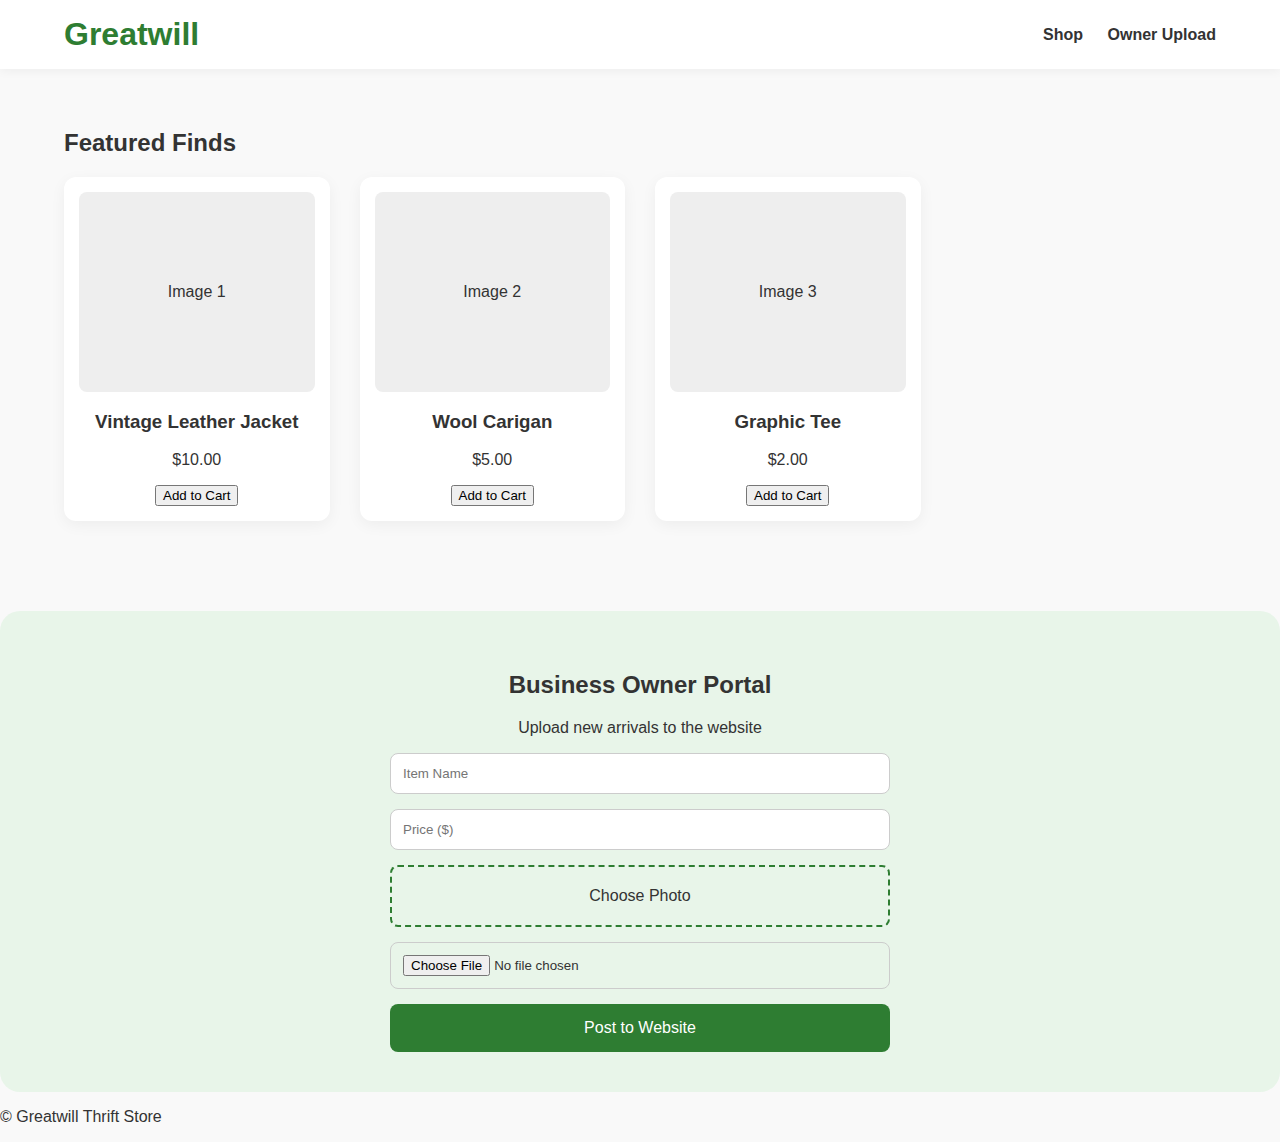
<file: index.html>
<!DOCTYPE html>
<html lang="en">
<head>
    <meta charset="UTF-8">
    <meta name="viewport" content="width=device-width, initial-scale=1.0">
    <title>Greatwill | Simple Thrifting</title>
    <link rel="stylesheet" href="style.css">
</head>
<body>

    <header>
        <h1>Greatwill</h1>
        <nav>
            <a href="#shop">Shop</a>
            <a href="#admin">Owner Upload</a>
        </nav>
    </header>

    <section id="shop" class="container">
        <h2>Featured Finds</h2>
        <div class="product-grid">
            <div class="product-card">
                <div class="img-placeholder">Image 1</div>
                <h3>Vintage Leather Jacket</h3>
                <p>$10.00</p>
                <button>Add to Cart</button>
            </div>
            <div class="product-card">
                <div class="img-placeholder">Image 2</div>
                <h3>Wool Carigan</h3>
                <p>$5.00</p>
                <button>Add to Cart</button>
            </div>
            <div class="product-card">
                <div class="img-placeholder">Image 3</div>
                <h3>Graphic Tee</h3>
                <p>$2.00</p>
                <button>Add to Cart</button>
            </div>
        </div>
    </section>

    <section id="admin" class="container admin-section">
        <div class="upload-box">
            <h2>Business Owner Portal</h2>
            <p>Upload new arrivals to the website</p>
            <form id="uploadForm">
                <input type="text" placeholder="Item Name" required>
                <input type="number" placeholder="Price ($)" required>
                <label for="file-upload" class="custom-file-upload">Choose Photo</label>
                <input id="file-upload" type="file" accept="image/*">
                <button type="submit" class="submit-btn">Post to Website</button>
            </form>
        </div>
    </section>

    <footer>
        <p>&copy; Greatwill Thrift Store</p>
    </footer>

</body>
</html>
</file>
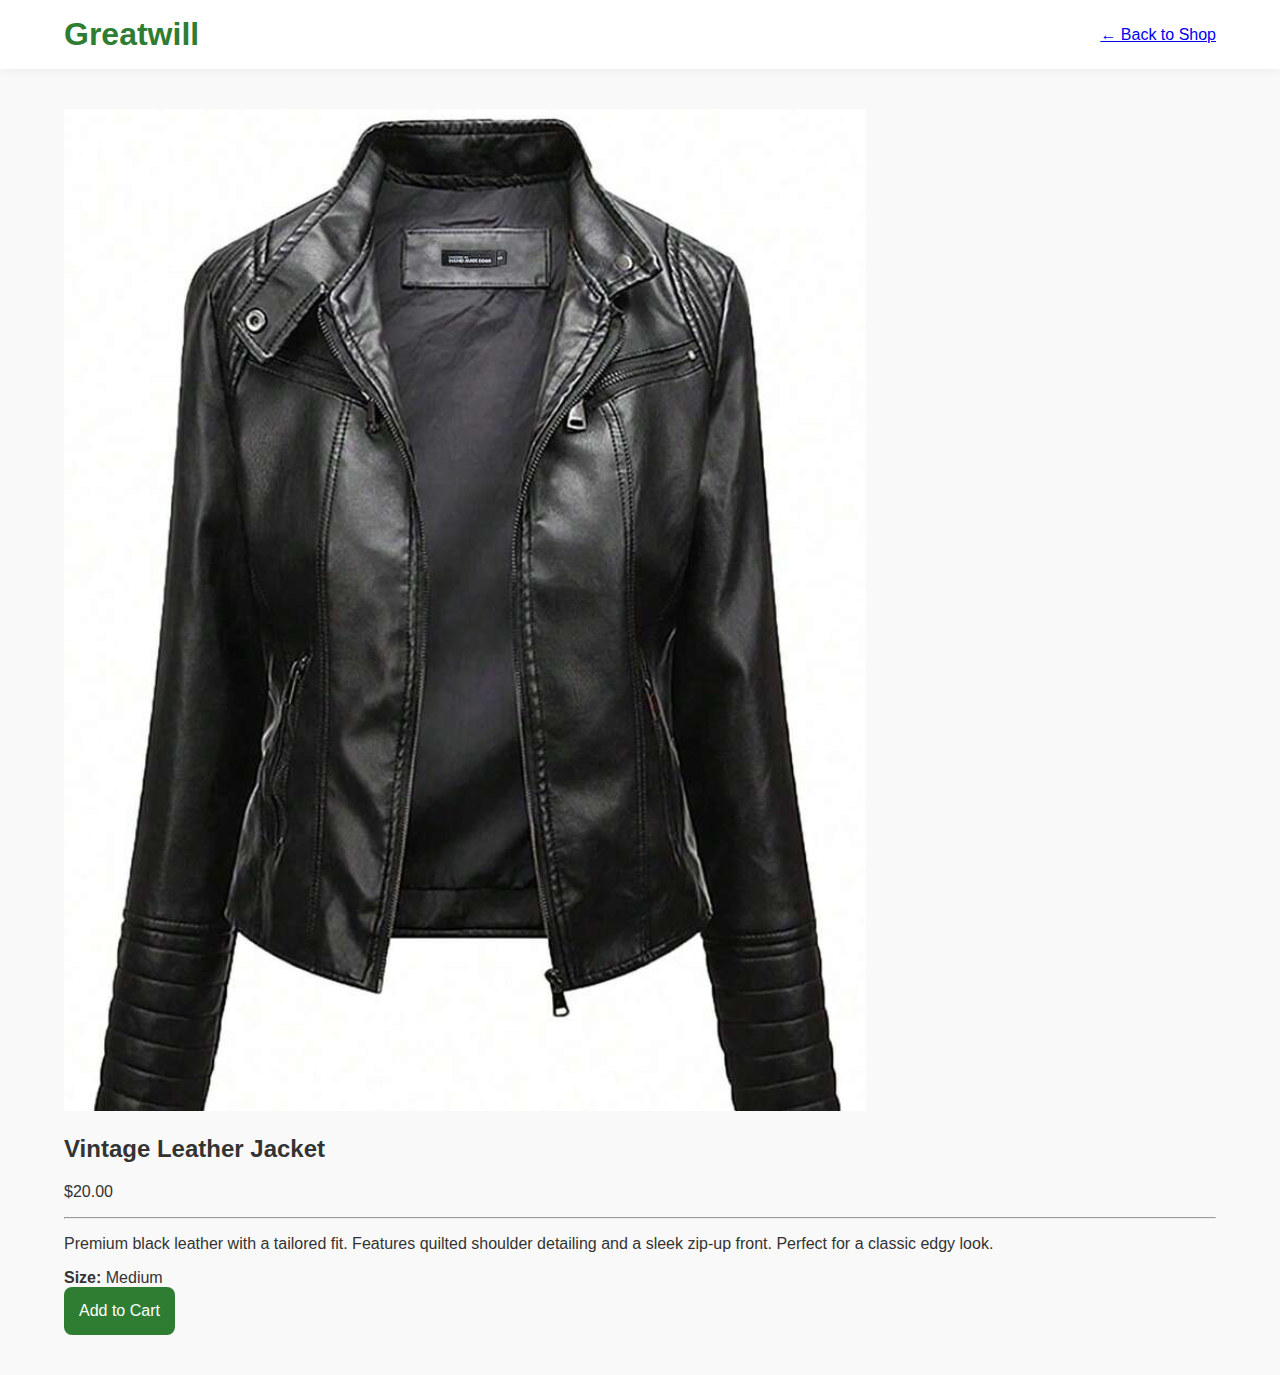
<file: leather-jacket.html>
<!DOCTYPE html>
<html lang="en">
<head>
    <meta charset="UTF-8">
    <link rel="stylesheet" href="style.css">
    <title>Vintage Leather Jacket | Greatwill</title>
</head>
<body>
    <header>
        <h1>Greatwill</h1>
        <a href="index.html" class="back-link">← Back to Shop</a>
    </header>

    <main class="container">
        <div class="detail-grid">
            <img src="images/vintageleather.png" alt="Leather Jacket" class="large-img">
            <div class="details">
                <h2>Vintage Leather Jacket</h2>
                <p class="price">$20.00</p>
                <hr>
                <p class="description">
                    Premium black leather with a tailored fit. Features quilted shoulder 
                    detailing and a sleek zip-up front. Perfect for a classic edgy look.
                </p>
                <div class="size-selector">
                    <strong>Size:</strong> Medium
                </div>
                <button class="submit-btn">Add to Cart</button>
            </div>
        </div>
    </main>
</body>
</html>
</file>
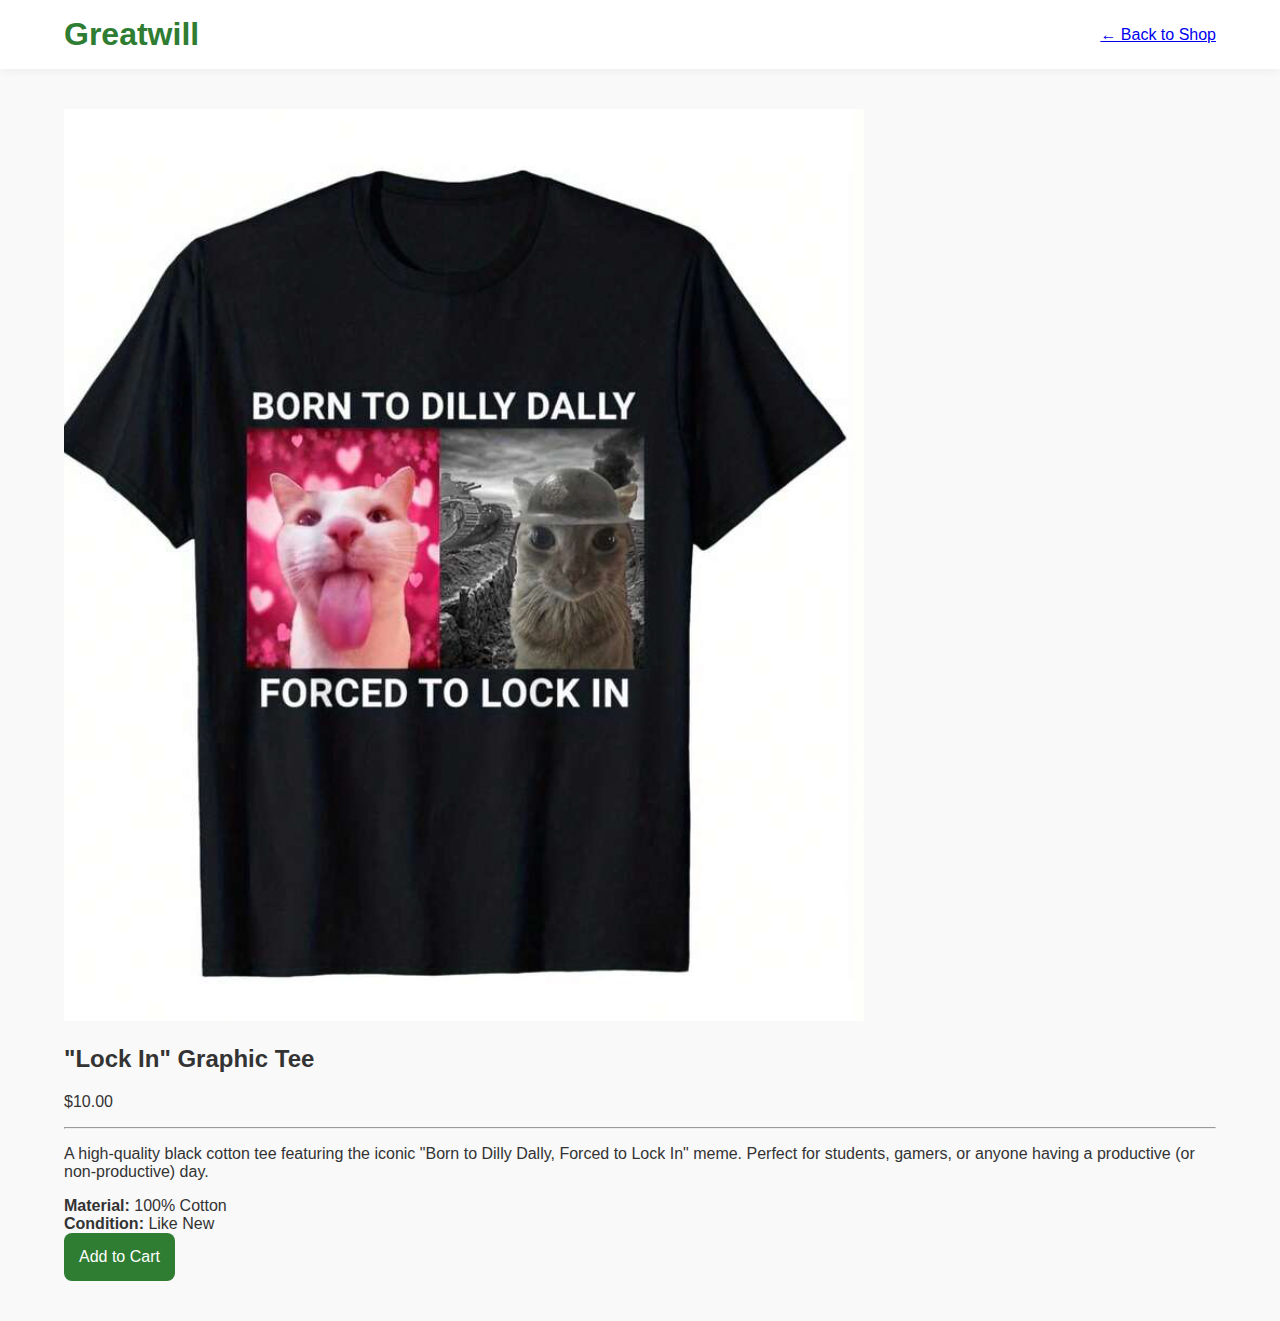
<file: lock-in-tee.html>
<!DOCTYPE html>
<html lang="en">
<head>
    <meta charset="UTF-8">
    <link rel="stylesheet" href="style.css">
    <title>"Lock In" Graphic Tee | Greatwill</title>
</head>
<body>
    <header>
        <h1>Greatwill</h1>
        <a href="index.html" class="back-link">← Back to Shop</a>
    </header>

    <main class="container">
        <div class="detail-grid">
            <img src="images/lockin.png" alt="Lock In Tee" class="large-img">
            <div class="details">
                <h2>"Lock In" Graphic Tee</h2>
                <p class="price">$10.00</p>
                <hr>
                <p class="description">
                    A high-quality black cotton tee featuring the iconic "Born to Dilly Dally, Forced to Lock In" 
                    meme. Perfect for students, gamers, or anyone having a productive (or non-productive) day.
                </p>
                <div class="size-selector">
                    <strong>Material:</strong> 100% Cotton<br>
                    <strong>Condition:</strong> Like New
                </div>
                <button class="submit-btn">Add to Cart</button>
            </div>
        </div>
    </main>
</body>
</html>
</file>
<file: style.css>
:root {
    --primary: #2e7d32; /* Thrifty Green */
    --accent: #81c784;
    --light: #f9f9f9;
    --dark: #333;
}

body {
    font-family: 'Segoe UI', Tahoma, Geneva, Verdana, sans-serif;
    margin: 0;
    background-color: var(--light);
    color: var(--dark);
}

header {
    background: white;
    padding: 1rem 5%;
    display: flex;
    justify-content: space-between;
    align-items: center;
    box-shadow: 0 2px 10px rgba(0,0,0,0.05);
}

header h1 { color: var(--primary); margin: 0; }

nav a {
    margin-left: 20px;
    text-decoration: none;
    color: var(--dark);
    font-weight: 600;
}

.container { padding: 40px 5%; }

/* Product Grid */
.product-grid {
    display: grid;
    grid-template-columns: repeat(auto-fill, minmax(250px, 1fr));
    gap: 30px;
}

.product-card {
    background: white;
    padding: 15px;
    border-radius: 12px;
    text-align: center;
    box-shadow: 0 4px 15px rgba(0,0,0,0.05);
    transition: transform 0.2s;
}

.product-card:hover { transform: translateY(-5px); }

.img-placeholder {
    height: 200px;
    background: #eee;
    display: flex;
    align-items: center;
    justify-content: center;
    border-radius: 8px;
    margin-bottom: 15px;
}

/* Owner Form */
.admin-section {
    background: #e8f5e9;
    margin-top: 50px;
    border-radius: 20px;
}

.upload-box {
    max-width: 500px;
    margin: 0 auto;
    text-align: center;
}

form { display: flex; flex-direction: column; gap: 15px; }

input {
    padding: 12px;
    border: 1px solid #ccc;
    border-radius: 8px;
}

.custom-file-upload {
    border: 2px dashed var(--primary);
    padding: 20px;
    cursor: pointer;
    border-radius: 8px;
}

.submit-btn {
    background: var(--primary);
    color: white;
    border: none;
    padding: 15px;
    border-radius: 8px;
    cursor: pointer;
    font-size: 1rem;
}

.submit-btn:hover { background: #1b5e20; }
</file>
